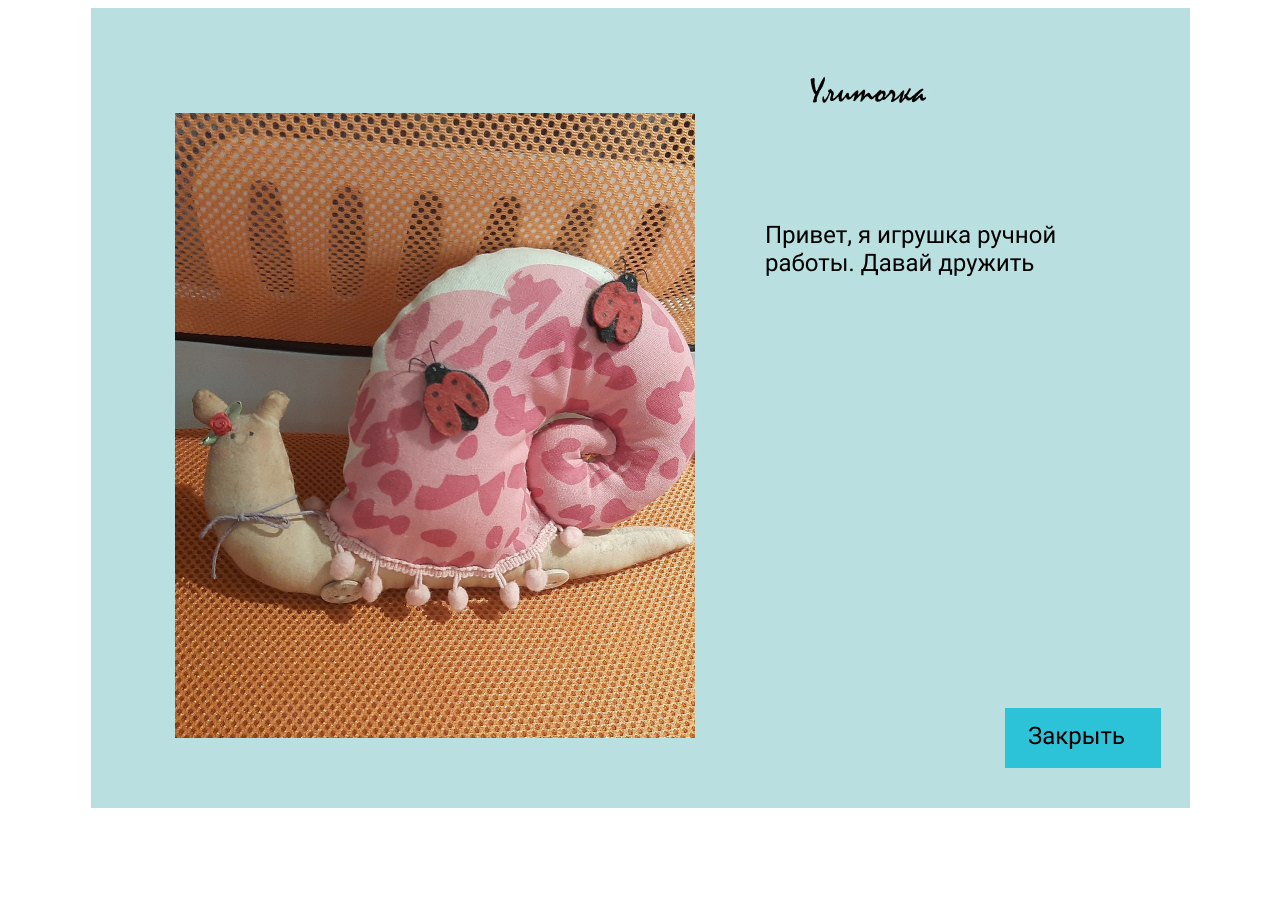
<file: html/toy1.html>
<!DOCTYPE html>
<html lang="en">
<head>
    <meta charset="UTF-8">
    <meta name="viewport" content="width=device-width, initial-scale=1.0">
    <title>Uliyka</title>
    <link rel="stylesheet" href="/css/toy1.css">
</head>
<body>
    <main>
        <div class="wrapper">
           <a href="../index.html"><img src="/img/D1.jpg" alt=""></a>
        </div>
    </main>
</body>
</html>
</file>
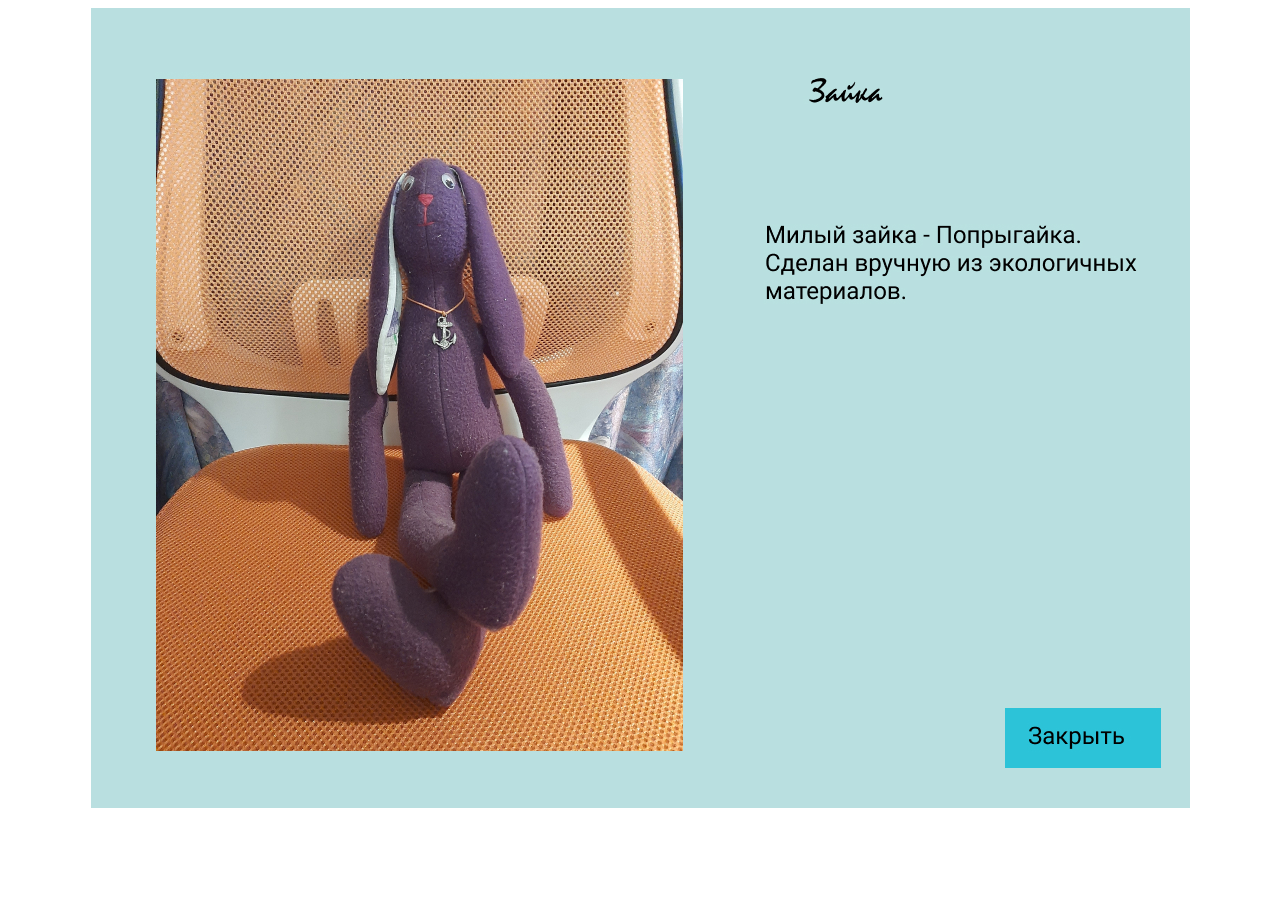
<file: html/toy2.html>
<!DOCTYPE html>
<html lang="en">
<head>
    <meta charset="UTF-8">
    <meta name="viewport" content="width=device-width, initial-scale=1.0">
    <title>Zaika</title>
    <link rel="stylesheet" href="/css/toy1.css">
</head>
<body>
    <main>
        <div class="wrapper">
           <a href="../index.html"><img src="/img/Desktop - 4.jpg" alt=""></a>
        </div>
    </main>
</body>
</html>
</file>
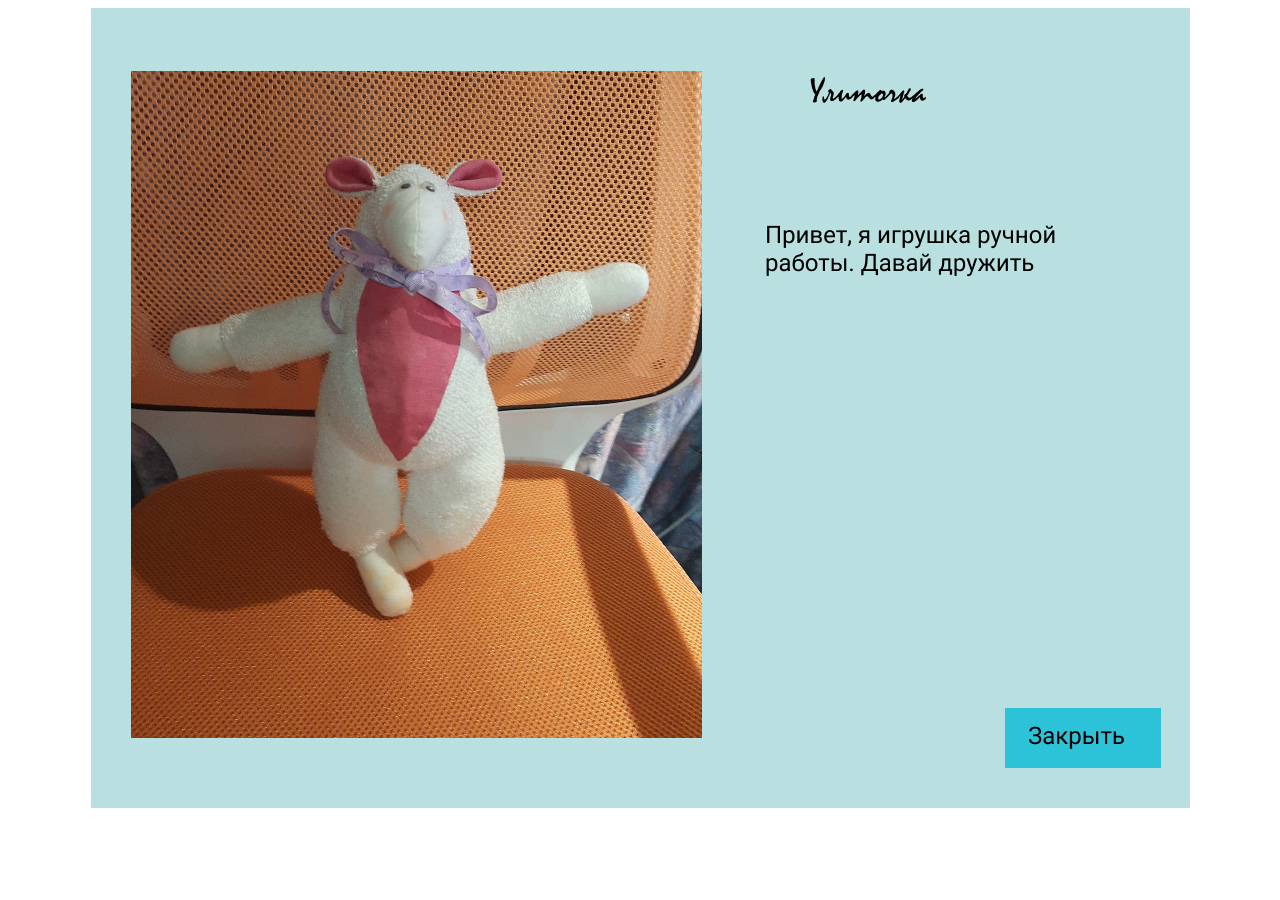
<file: html/toy3.html>
<!DOCTYPE html>
<html lang="en">
<head>
    <meta charset="UTF-8">
    <meta name="viewport" content="width=device-width, initial-scale=1.0">
    <title>Ove4ka</title>
    <link rel="stylesheet" href="/css/toy1.css">
</head>
<body>
    <main>
        <div class="wrapper">
           <a href="../index.html"><img src="/img/ovec.jpg" alt=""></a>
        </div>
    </main>
</body>
</html>
</file>
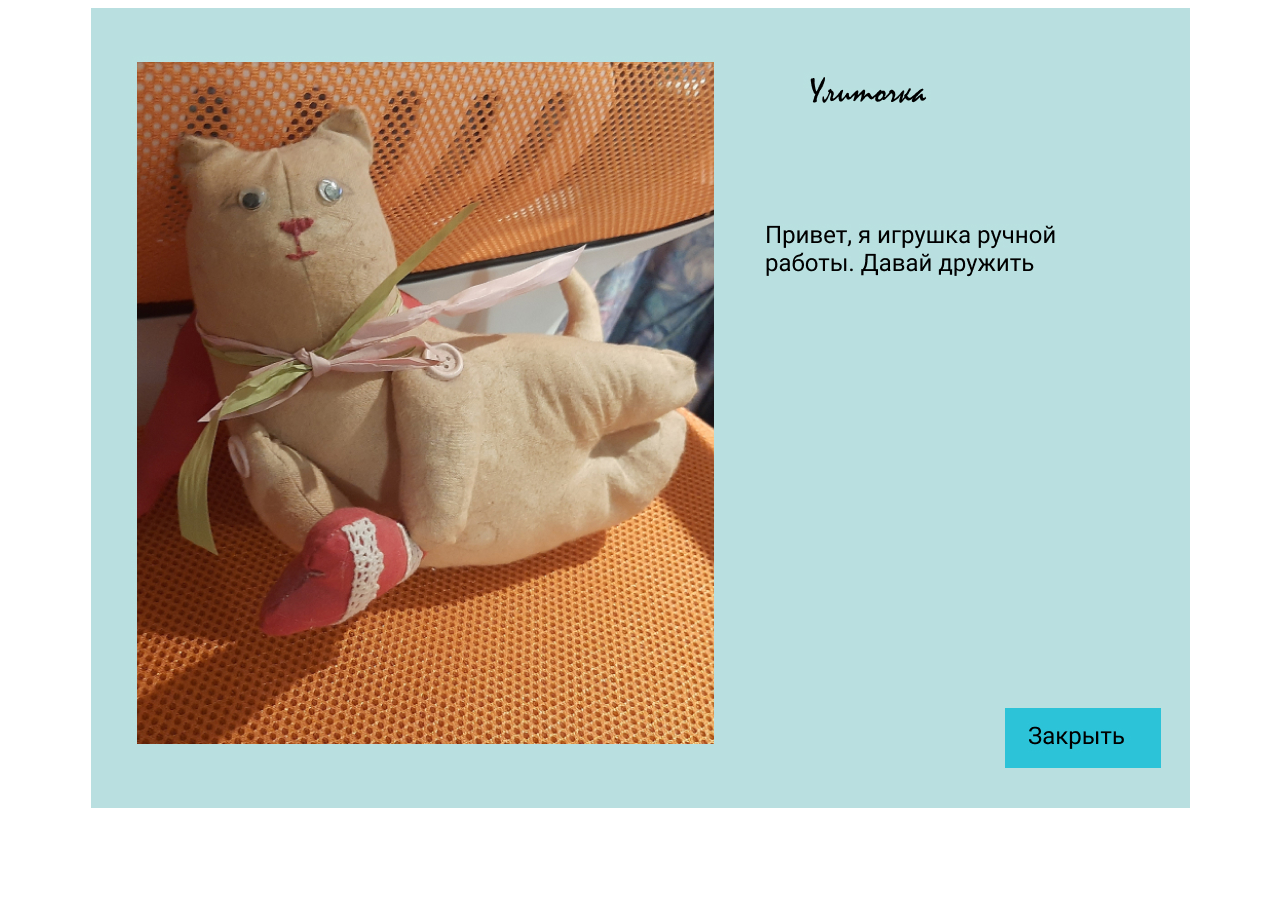
<file: html/toy4.html>
<!DOCTYPE html>
<html lang="en">
<head>
    <meta charset="UTF-8">
    <meta name="viewport" content="width=device-width, initial-scale=1.0">
    <title>Kot</title>
    <link rel="stylesheet" href="/css/toy1.css">
</head>
<body>
    <main>
        <div class="wrapper">
           <a href="../index.html"><img src="/img/kot.jpg" alt=""></a>
        </div>
    </main>
</body>
</html>
</file>
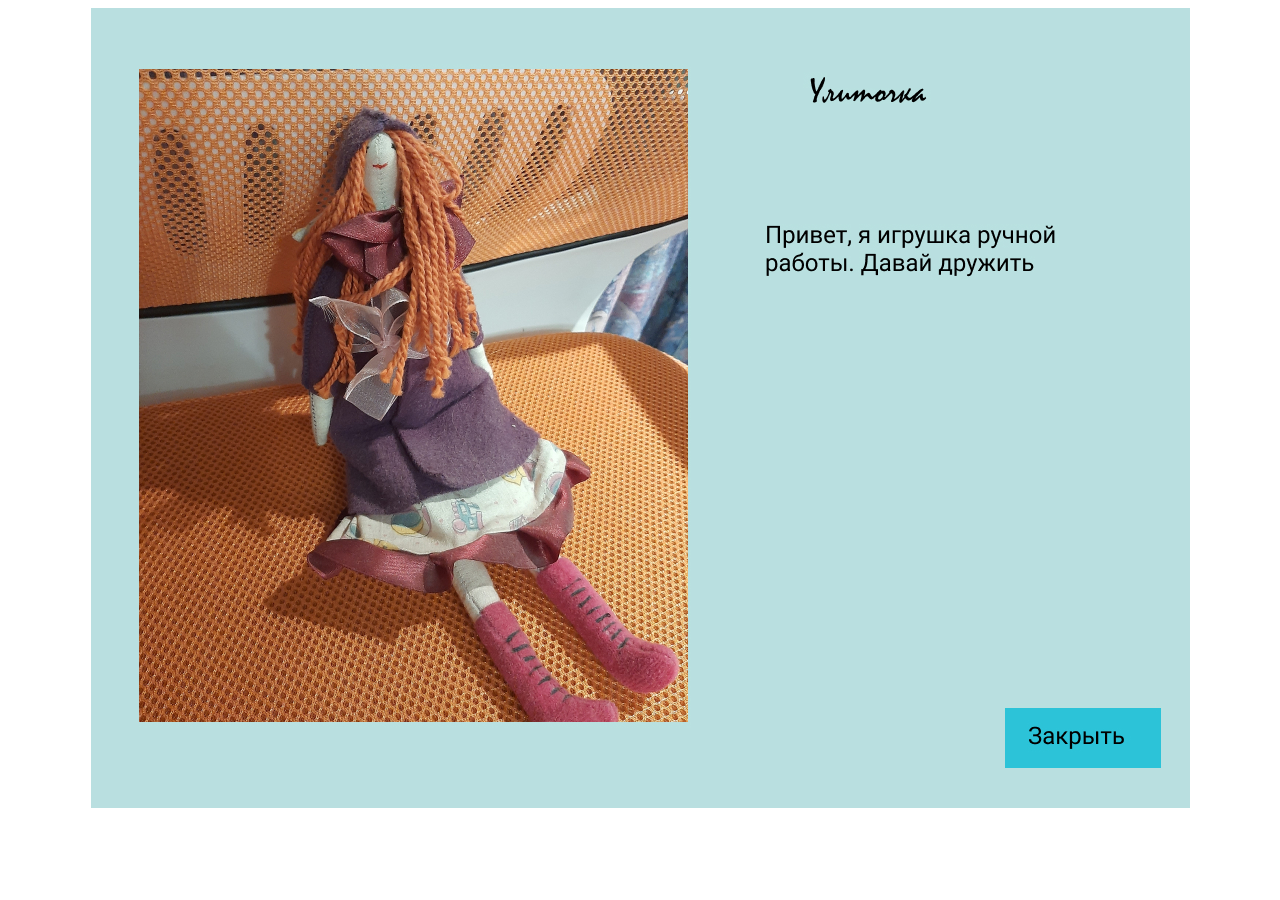
<file: html/toy5.html>
<!DOCTYPE html>
<html lang="en">
<head>
    <meta charset="UTF-8">
    <meta name="viewport" content="width=device-width, initial-scale=1.0">
    <title>Osennii Angel</title>
    <link rel="stylesheet" href="/css/toy1.css">
</head>
<body>
    <main>
        <div class="wrapper">
           <a href="../index.html"><img src="/img/osen.jpg" alt=""></a>
        </div>
    </main>
</body>
</html>
</file>
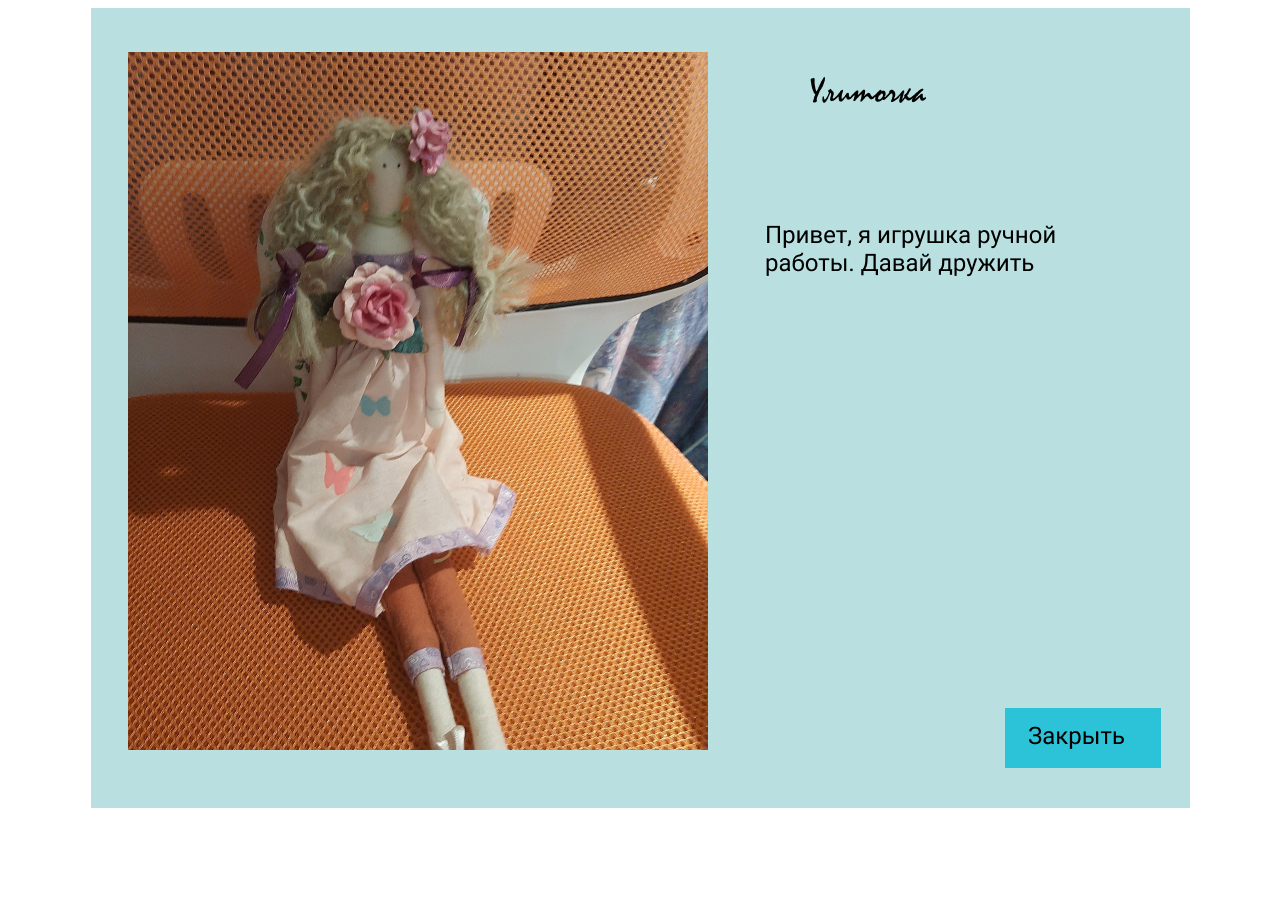
<file: html/toy6.html>
<!DOCTYPE html>
<html lang="en">
<head>
    <meta charset="UTF-8">
    <meta name="viewport" content="width=device-width, initial-scale=1.0">
    <title>Vintaj Angel</title>
    <link rel="stylesheet" href="/css/toy1.css">
</head>
<body>
    <main>
        <div class="wrapper">
           <a href="../index.html"><img src="/img/angel.jpg" alt=""></a>
        </div>
    </main>
</body>
</html>
</file>
<file: css/toy1.css>
body  main .wrapper a img{
    display: block;
    background-color: gray;
    margin: 0 auto;
}
</file>
